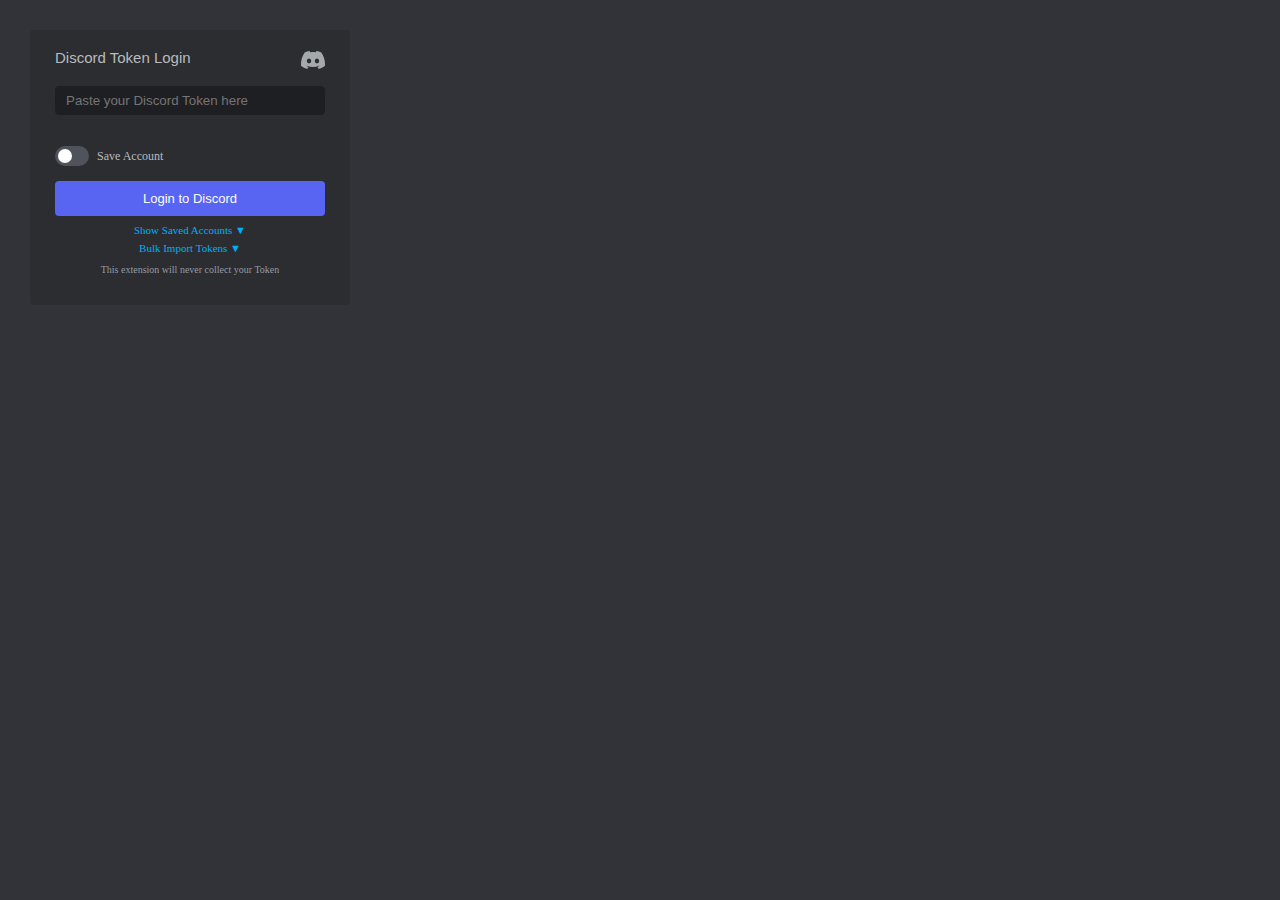
<file: chrome_extension/index.html>
<!DOCTYPE html>
<html lang="en">
<head>
    <meta charset="UTF-8">
    <meta http-equiv="X-UA-Compatible" content="IE=edge">
    <meta name="viewport" content="width=device-width, initial-scale=1.0">
    <title>Discord Token Login</title>
    <link rel="stylesheet" href="style.css">
</head>

<body class="discord-token-login-popup">
    
    <div class="container">
        <div class="inner-container">
            <div id="discord-link" title="Join Us!">
                <svg xmlns="http://www.w3.org/2000/svg" viewBox="0 0 127.14 96.36">
                    <path d="M107.7,8.07A105.15,105.15,0,0,0,81.47,0a72.06,72.06,0,0,0-3.36,6.83A97.68,97.68,0,0,0,49,6.83,72.37,72.37,0,0,0,45.64,0,105.24,105.24,0,0,0,19.39,8.09C2.79,32.65-1.71,56.6.54,80.21h0A105.73,105.73,0,0,0,32.71,96.36,77.11,77.11,0,0,0,39.6,85.25a68.42,68.42,0,0,1-10.85-5.18c.91-.66,1.8-1.34,2.66-2a75.57,75.57,0,0,0,64.32,0c.87.71,1.76,1.39,2.66,2a68.68,68.68,0,0,1-10.87,5.19,77,77,0,0,0,6.89,11.1A105.89,105.89,0,0,0,126.6,80.22h0C129.24,52.84,122.09,29.11,107.7,8.07ZM42.45,65.69C36.18,65.69,31,60,31,53s5-12.74,11.43-12.74S54,46,53.89,53,48.84,65.69,42.45,65.69Zm42.24,0C78.41,65.69,73.25,60,73.25,53s5-12.74,11.44-12.74S96.23,46,96.12,53,91.08,65.69,84.69,65.69Z"/>
                </svg>
            </div>
            <div class="invisible-box">
                <p class="token-label unselectable">Discord Token Login</p>
                <br/>
                <input id="token" type="text" spellcheck="false" placeholder="Paste your Discord Token here" autocomplete="off">
                
                <p id="error-message"></p>
                
                <div class="options-area">
                    <label class="toggle-switch">
                        <input type="checkbox" id="save-toggle">
                        <span class="slider"></span>
                    </label>
                    <span class="option-label">Save Account</span>
                </div>                <button id="submit" class="unselectable">Login to Discord</button>          	
                
                <div id="saved-accounts-trigger" class="unselectable">Show Saved Accounts ▼</div>
                
                <div id="bulk-import-trigger" class="unselectable">Bulk Import Tokens ▼</div>
                
                <p id="promise">This extension will never collect your Token</p>
            </div>
        </div>
        
        <div id="account-list-container" class="hidden">
            <div class="account-list-header">Saved Accounts</div>
            <div id="account-list"></div>
        </div>
        
        <div id="bulk-import-container" class="hidden">
            <div class="bulk-import-header">Bulk Import Tokens</div>
            <div class="bulk-import-content">
                <input type="file" id="token-file-input" accept=".txt" style="display: none;">
                <button id="upload-file-btn" class="bulk-btn">Upload Text File</button>
                
                <div class="bulk-separator">or</div>
                
                <textarea id="bulk-token-input" placeholder="Paste tokens here...&#10;Formats: token/token, token token, token,token" rows="6"></textarea>
                
                <button id="process-tokens-btn" class="bulk-btn">Process Tokens</button>
                
                <div class="bulk-formats">
                    <div class="formats-title">Supported formats:</div>
                    <div class="formats-list">
                        <div>• token/token</div>
                        <div>• token token</div>
                        <div>• token,token</div>
                    </div>
                </div>            </div>
        </div>
    </div>
    
    <!-- メモ編集モーダル -->
    <div id="memo-modal" class="modal hidden">
        <div class="modal-content">
            <div class="modal-header">
                <span class="modal-title">Edit Memo</span>
                <span class="modal-close">&times;</span>
            </div>
            <div class="modal-body">
                <div class="account-info-display">
                    <span id="modal-account-name"></span>
                </div>
                <textarea id="memo-input" placeholder="Enter memo for this account..." rows="4"></textarea>
                <div class="modal-buttons">
                    <button id="save-memo-btn" class="modal-btn primary">Save</button>
                    <button id="cancel-memo-btn" class="modal-btn secondary">Cancel</button>
                </div>
            </div>
        </div>
    </div>
    
    <script src="script.js"></script>
</body>
</html>
</file>
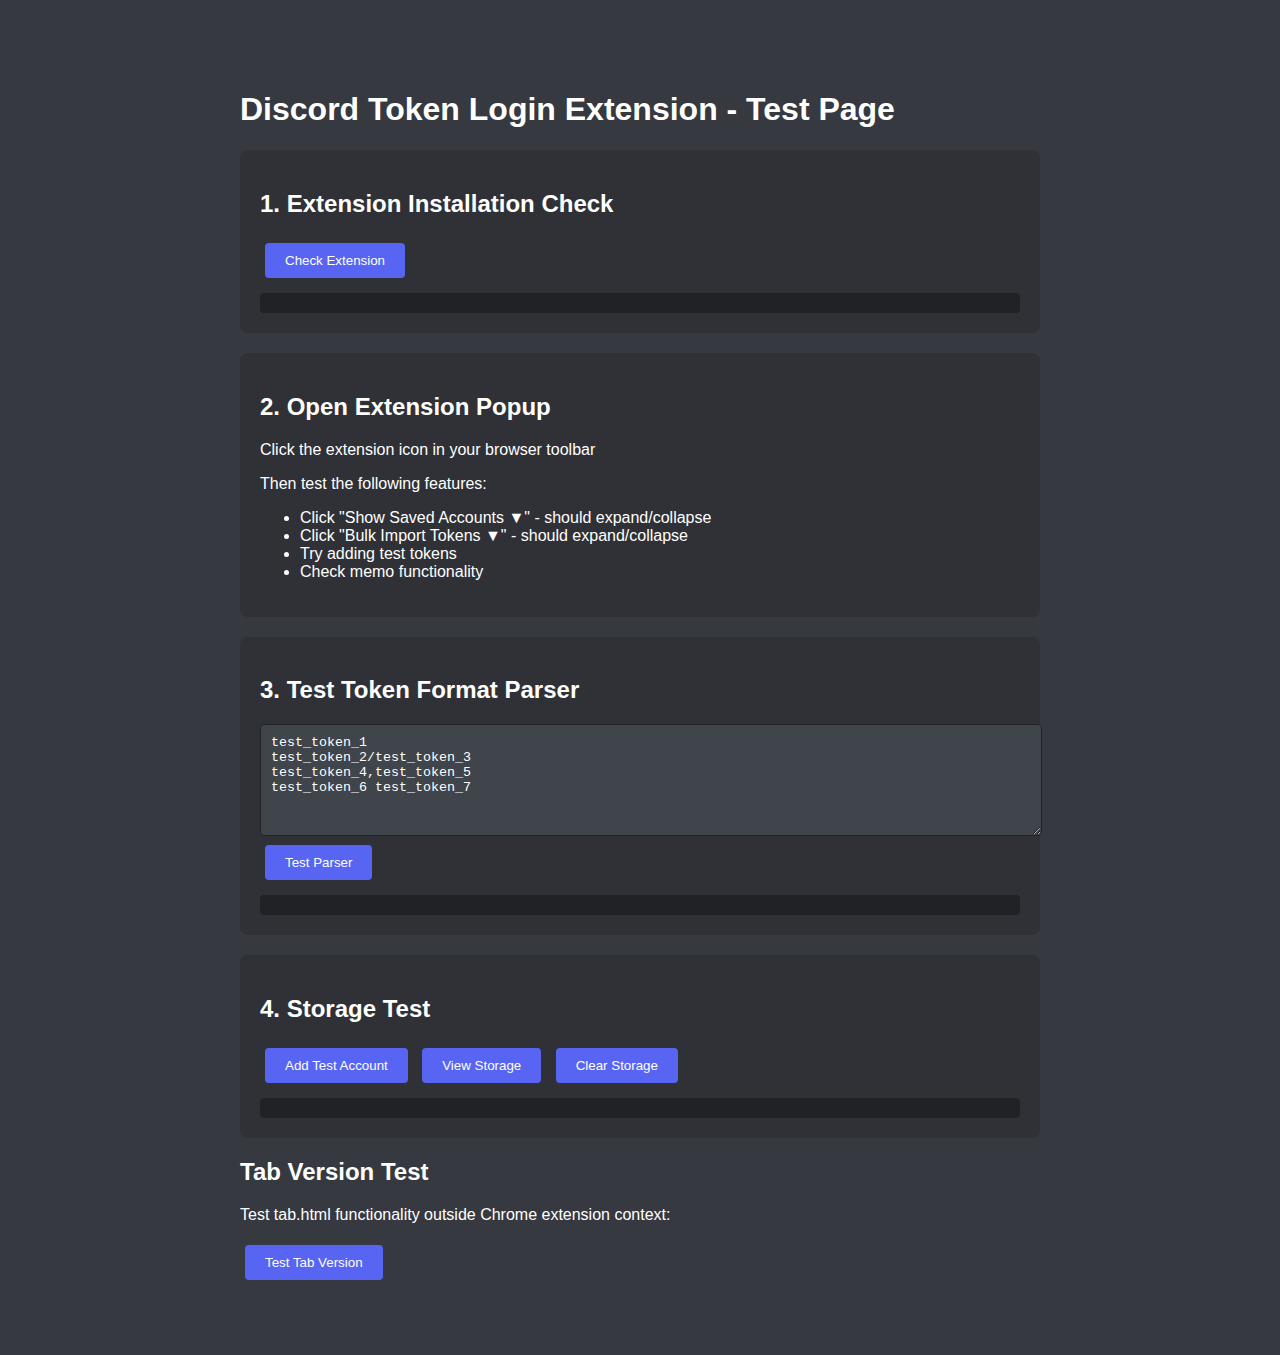
<file: test.html>
<!DOCTYPE html>
<html lang="ja">
<head>
    <meta charset="UTF-8">
    <meta name="viewport" content="width=device-width, initial-scale=1.0">
    <title>Discord Token Login - Test Page</title>
    <style>
        body {
            font-family: Arial, sans-serif;
            max-width: 800px;
            margin: 50px auto;
            padding: 20px;
            background: #36393f;
            color: white;
        }
        .test-section {
            background: #2f3136;
            padding: 20px;
            margin: 20px 0;
            border-radius: 8px;
        }
        button {
            background: #5865f2;
            color: white;
            border: none;
            padding: 10px 20px;
            border-radius: 4px;
            cursor: pointer;
            margin: 5px;
        }
        button:hover {
            background: #4752c4;
        }
        .result {
            background: #202225;
            padding: 10px;
            margin-top: 10px;
            border-radius: 4px;
            font-family: monospace;
        }
    </style>
</head>
<body>
    <h1>Discord Token Login Extension - Test Page</h1>
    
    <div class="test-section">
        <h2>1. Extension Installation Check</h2>
        <button id="btn-check-extension">Check Extension</button>
        <div id="extension-result" class="result"></div>
    </div>
    
    <div class="test-section">
        <h2>2. Open Extension Popup</h2>
        <p>Click the extension icon in your browser toolbar</p>
        <p>Then test the following features:</p>
        <ul>
            <li>Click "Show Saved Accounts ▼" - should expand/collapse</li>
            <li>Click "Bulk Import Tokens ▼" - should expand/collapse</li>
            <li>Try adding test tokens</li>
            <li>Check memo functionality</li>
        </ul>
    </div>
    
    <div class="test-section">
        <h2>3. Test Token Format Parser</h2>
        <textarea id="test-tokens" rows="6" style="width: 100%; padding: 10px; background: #40444b; color: white; border: 1px solid #202225; border-radius: 4px;">test_token_1
test_token_2/test_token_3
test_token_4,test_token_5
test_token_6 test_token_7</textarea>
        <br>
        <button id="btn-test-parser">Test Parser</button>
        <div id="parser-result" class="result"></div>
    </div>
    
    <div class="test-section">
        <h2>4. Storage Test</h2>
        <button id="btn-add-account">Add Test Account</button>
        <button id="btn-view-storage">View Storage</button>
        <button id="btn-clear-storage">Clear Storage</button>
        <div id="storage-result" class="result"></div>
    </div>
    
    <section>
        <h2>Tab Version Test</h2>
        <p>Test tab.html functionality outside Chrome extension context:</p>
        <div id="tab-test">
            <button onclick="testTabVersion()">Test Tab Version</button>
            <div id="tab-result"></div>
        </div>
    </section>

    <script>
        // 安全な storage ポリフィル
        const storage = (() => {
            const hasChromeStorage = typeof chrome !== 'undefined' && chrome.storage && chrome.storage.local;
            if (hasChromeStorage) {
                return {
                    get(keys, cb) {
                        try { chrome.storage.local.get(keys, cb); } catch (e) { console.error('chrome.storage.local.get error', e); cb({}); }
                    },
                    set(obj, cb) {
                        try { chrome.storage.local.set(obj, cb); } catch (e) { console.error('chrome.storage.local.set error', e); cb && cb(); }
                    },
                    clear(cb) {
                        try { chrome.storage.local.clear(cb); } catch (e) { console.error('chrome.storage.local.clear error', e); cb && cb(); }
                    },
                    available: true
                };
            }
            // localStorage 版
            return {
                get(keys, cb) {
                    const out = {};
                    try {
                        const list = Array.isArray(keys) ? keys : (typeof keys === 'object' ? Object.keys(keys) : [keys]);
                        for (const k of list) {
                            const raw = localStorage.getItem(k);
                            out[k] = raw ? JSON.parse(raw) : (typeof keys === 'object' ? keys[k] : undefined);
                        }
                    } catch (e) { console.error('localStorage get error', e); }
                    cb(out);
                },
                set(obj, cb) {
                    try {
                        for (const [k, v] of Object.entries(obj)) {
                            localStorage.setItem(k, JSON.stringify(v));
                        }
                    } catch (e) { console.error('localStorage set error', e); }
                    cb && cb();
                },
                clear(cb) {
                    try { localStorage.clear(); } catch (e) { console.error('localStorage clear error', e); }
                    cb && cb();
                },
                available: false
            };
        })();

        function parseTokensText(inputText) {
            const tokens = [];
            const lines = (inputText || '').split(/\r?\n/);
            for (const line of lines) {
                const trimmedLine = line.trim();
                if (!trimmedLine || /^\s*(#|\/\/)/.test(trimmedLine)) continue;
                let lineTokens = [];
                if (trimmedLine.includes(',')) {
                    lineTokens = trimmedLine.split(',');
                } else if (trimmedLine.includes('/')) {
                    lineTokens = trimmedLine.split('/');
                } else if (trimmedLine.includes(' ')) {
                    lineTokens = trimmedLine.split(/\s+/);
                } else {
                    lineTokens = [trimmedLine];
                }
                for (const token of lineTokens) {
                    const cleanToken = token.trim().replace(/^["']|["']$/g, '');
                    if (cleanToken) tokens.push(cleanToken);
                }
            }
            return [...new Set(tokens)];
        }

        function init() {
            const btnCheck = document.getElementById('btn-check-extension');
            const extensionResult = document.getElementById('extension-result');
            const btnParser = document.getElementById('btn-test-parser');
            const parserInput = document.getElementById('test-tokens');
            const parserResult = document.getElementById('parser-result');
            const btnAdd = document.getElementById('btn-add-account');
            const btnView = document.getElementById('btn-view-storage');
            const btnClear = document.getElementById('btn-clear-storage');
            const storageResult = document.getElementById('storage-result');

            if (btnCheck && extensionResult) {
                btnCheck.addEventListener('click', () => {
                    const available = storage.available;
                    extensionResult.textContent = available ? 'Extension API available' : 'Extension API not available (fallback to localStorage)';
                    extensionResult.style.color = available ? '#3ba55c' : '#f23f42';
                });
            }

            if (btnParser && parserInput && parserResult) {
                btnParser.addEventListener('click', () => {
                    const tokens = parseTokensText(parserInput.value);
                    parserResult.textContent = `Parsed ${tokens.length} tokens:\n${JSON.stringify(tokens, null, 2)}`;
                });
            }

            if (btnAdd && storageResult) {
                btnAdd.addEventListener('click', () => {
                    storage.get(['accounts'], (res) => {
                        const accounts = res.accounts || [];
                        accounts.push({
                            id: 'test_' + Date.now(),
                            username: 'TestUser',
                            global_name: 'Test User',
                            avatar: 'https://cdn.discordapp.com/embed/avatars/0.png',
                            token: 'test_token_' + Date.now(),
                            memo: 'Test memo',
                            savedAt: Date.now()
                        });
                        storage.set({ accounts }, () => {
                            storageResult.textContent = `Test account added. Total: ${accounts.length}`;
                            storageResult.style.color = '#3ba55c';
                        });
                    });
                });
            }

            if (btnView && storageResult) {
                btnView.addEventListener('click', () => {
                    storage.get(['accounts'], (res) => {
                        storageResult.textContent = JSON.stringify(res.accounts || [], null, 2);
                        storageResult.style.color = 'inherit';
                    });
                });
            }

            if (btnClear && storageResult) {
                btnClear.addEventListener('click', () => {
                    if (confirm('Clear all storage?')) {
                        storage.clear(() => {
                            storageResult.textContent = 'Storage cleared';
                            storageResult.style.color = '#3ba55c';
                        });
                    }
                });
            }
        }

        function testTabVersion() {
            const result = document.getElementById('tab-result');
            result.innerHTML = '<p>Opening tab.html in new window...</p>';
            
            // tab.htmlを新しいウィンドウで開く
            try {
                const newWindow = window.open('chrome_extension/tab.html', '_blank');
                if (newWindow) {
                    result.innerHTML = '<p style="color: green;">✓ Tab version opened successfully</p>';
                } else {
                    result.innerHTML = '<p style="color: red;">✗ Failed to open tab version (popup blocked?)</p>';
                }
            } catch (e) {
                result.innerHTML = '<p style="color: red;">✗ Error opening tab version: ' + e.message + '</p>';
            }
        }

        // DOMContentLoaded 後に初期化
        if (document.readyState === 'loading') {
            document.addEventListener('DOMContentLoaded', init);
        } else {
            init();
        }
    </script>
</body>
</html>
</file>
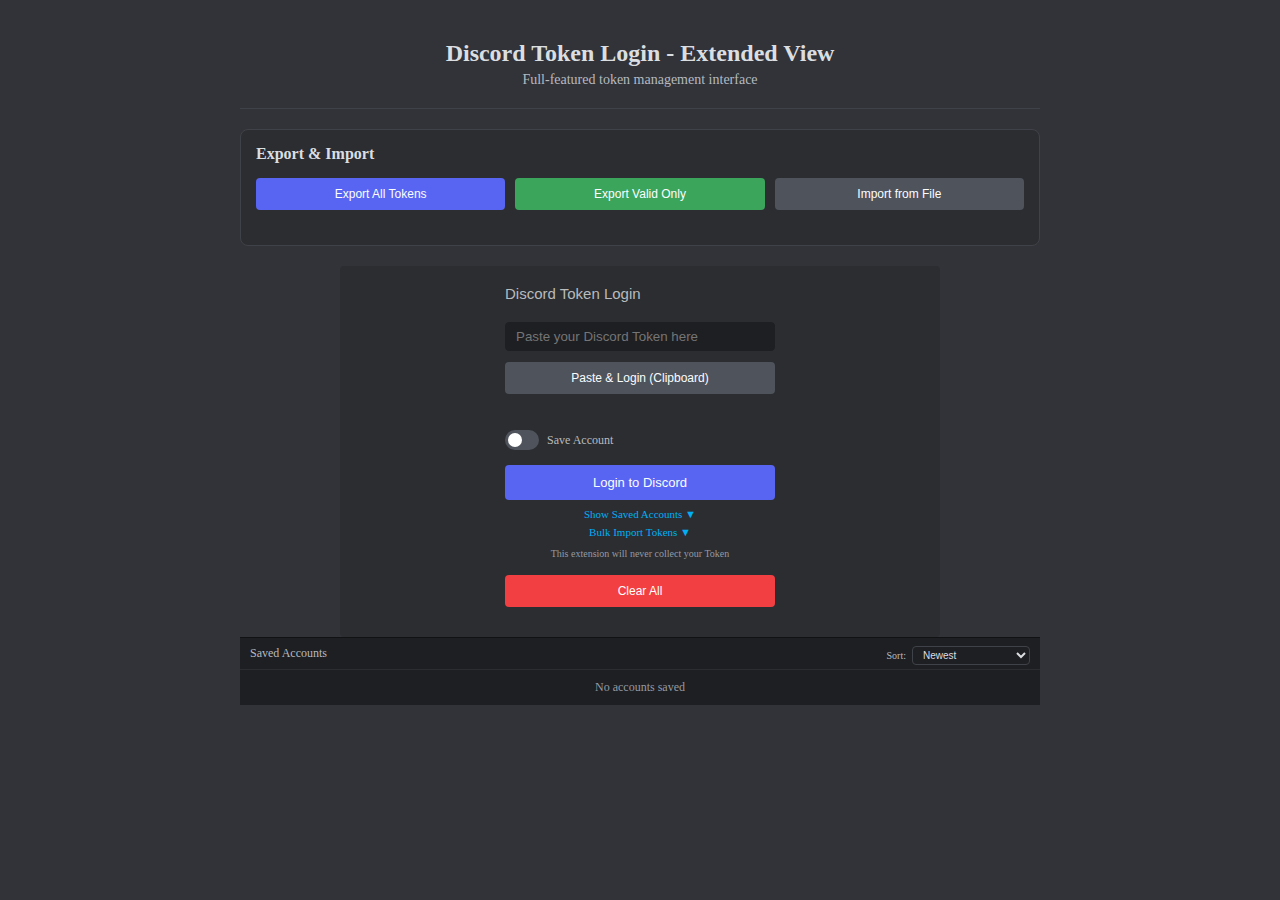
<file: chrome_extension/tab.html>
<!DOCTYPE html>
<html lang="en">
<head>
    <meta charset="UTF-8">
    <meta name="viewport" content="width=device-width, initial-scale=1.0">
    <title>Discord Token Login - Extended View</title>
    <link rel="stylesheet" href="style.css">
    <style>
        /* タブ専用の拡張スタイル */
        body {
            width: 100vw;
            height: 100vh;
            overflow: auto;
            background: #313338;
        }
        .container {
            max-width: 800px;
            margin: 0 auto;
            padding: 20px;
        }
        .tab-header {
            text-align: center;
            margin-bottom: 20px;
            color: white;
            font-size: 18px;
        }
        .export-section {
            background: #2B2D31;
            border-radius: 8px;
            padding: 15px;
            margin-bottom: 20px;
        }
        .token-edit-row {
            display: flex;
            gap: 10px;
            align-items: center;
            margin-bottom: 10px;
        }
        .token-input {
            flex: 1;
            background: #1E1F22;
            border: 1px solid #404249;
            border-radius: 4px;
            color: #dbdee1;
            font-size: 12px;
            padding: 8px;
        }
    </style>
</head>

<body class="discord-token-login-popup">
    
    <div class="container">
        <div class="tab-header">
            <h1>Discord Token Login - Extended View</h1>
            <p>Full-featured token management interface</p>
        </div>
        
        <div class="export-section">
            <h3 style="color: #dbdee1; margin-top: 0;">Export & Import</h3>
            <div style="display: flex; gap: 10px; margin-bottom: 10px;">
                <button id="export-all-btn" class="bulk-btn">Export All Tokens</button>
                <button id="export-valid-btn" class="bulk-btn" style="background: #3ba55c;">Export Valid Only</button>
                <button id="import-file-btn" class="bulk-btn" style="background: #4f545c;">Import from File</button>
            </div>
            <input type="file" id="import-file-input" accept=".txt" style="display: none;">
        </div>
        
        <div class="inner-container">
            <div class="invisible-box">
                <p class="token-label unselectable">Discord Token Login</p>
                <br/>
                <input id="token" type="text" spellcheck="false" placeholder="Paste your Discord Token here" autocomplete="off">
                
                <button id="paste-login-btn" class="bulk-btn" style="margin-top:6px; background-color:#4f545c;">Paste & Login (Clipboard)</button>
                
                <p id="error-message"></p>
                
                <div class="options-area">
                    <label class="toggle-switch">
                        <input type="checkbox" id="save-toggle">
                        <span class="slider"></span>
                    </label>
                    <span class="option-label">Save Account</span>
                </div>
                <button id="submit" class="unselectable">Login to Discord</button>
                
                <div id="saved-accounts-trigger" class="unselectable">Show Saved Accounts ▼</div>
                <div id="bulk-import-trigger" class="unselectable">Bulk Import Tokens ▼</div>
                
                <p id="promise">This extension will never collect your Token</p>
                <button id="clear-all-btn" class="bulk-btn" style="background-color:#f23f42; margin-top:6px;">Clear All</button>
            </div>
        </div>
        
        <div id="account-list-container" class="open">
            <div class="account-list-header">Saved Accounts
                <span style="float:right; display:flex; align-items:center; gap:6px;">
                    <label for="sort-order" style="font-size:10px; color:#b5bac1;">Sort:</label>
                    <select id="sort-order" class="sort-select">
                        <option value="newest">Newest</option>
                        <option value="oldest">Oldest</option>
                        <option value="name_asc">Name A-Z</option>
                        <option value="name_desc">Name Z-A</option>
                        <option value="imported_first">Imported First</option>
                        <option value="non_imported_first">Non-Imported First</option>
                        <option value="miss_first">MISS First</option>
                    </select>
                </span>
            </div>
            <div id="account-list"></div>
        </div>
        
        <div id="bulk-import-container" class="hidden">
            <div class="bulk-import-header">Bulk Import Tokens</div>
            <div class="bulk-import-content">
                <input type="file" id="token-file-input" accept=".txt" style="display: none;">
                <button id="upload-file-btn" class="bulk-btn">Upload Text File</button>
                <button id="paste-clipboard-btn" class="bulk-btn" style="background-color:#4f545c;">Paste from Clipboard</button>
                
                <div class="bulk-separator">or</div>
                
                <textarea id="bulk-token-input" placeholder="Paste tokens here...&#10;Formats: token/token, token token, token,token" rows="6"></textarea>
                
                <div class="bulk-actions">
                    <button id="process-tokens-btn" class="bulk-btn">Process Tokens</button>
                    <button id="clear-tokens-btn" class="bulk-btn" style="background-color:#4f545c;">Clear</button>
                </div>
                
                <div class="bulk-formats">
                    <div class="formats-title">Supported formats:</div>
                    <div class="formats-list">
                        <div>• token/token</div>
                        <div>• token token</div>
                        <div>• token,token</div>
                    </div>
                </div>
            </div>
        </div>
    </div>
    
    <!-- 拡張メモ編集モーダル -->
    <div id="memo-modal" class="modal hidden">
        <div class="modal-content">
            <div class="modal-header">
                <span class="modal-title">Edit Account Details</span>
                <span class="modal-close">&times;</span>
            </div>
            <div class="modal-body">
                <div class="account-info-display">
                    <span id="modal-account-name"></span>
                </div>
                
                <!-- メモ編集 -->
                <div style="margin-bottom: 15px;">
                    <label style="color: #b5bac1; font-size: 12px; display: block; margin-bottom: 5px;">Memo:</label>
                    <textarea id="memo-input" placeholder="Enter memo for this account..." rows="4"></textarea>
                </div>
                
                <!-- トークン編集 -->
                <div style="margin-bottom: 15px;">
                    <label style="color: #b5bac1; font-size: 12px; display: block; margin-bottom: 5px;">Token:</label>
                    <div class="token-edit-row">
                        <input id="memo-token-input" type="text" class="token-input" placeholder="Edit token for this account" />
                        <button id="copy-token-btn" class="modal-btn secondary" title="Copy Token">Copy</button>
                        <button id="test-token-btn" class="modal-btn secondary" title="Test Token">Test</button>
                    </div>
                </div>
                
                <div class="modal-buttons">
                    <button id="save-memo-btn" class="modal-btn primary">Save All</button>
                    <button id="cancel-memo-btn" class="modal-btn secondary">Cancel</button>
                </div>
            </div>
        </div>
    </div>
    
    <script src="tab-script.js"></script>
</body>
</html>
</file>
<file: chrome_extension/style.css>
body {
    background-color: #313338;
    margin: 0;
    height: auto;
    width: 320px;
    overflow-x: hidden;
}

.container {
    color: white;
    min-height: 190px;
    width: 100%;
    display: flex;
    flex-direction: column;
    animation: fadeInUp 0.4s cubic-bezier(0.175, 0.885, 0.32, 1.275);
}

@keyframes fadeInUp {
    from {
        opacity: 0;
        transform: translateY(15px);
    }
    to {
        opacity: 1;
        transform: translateY(0);
    }
}

.inner-container {
    position: relative;
    align-items: center;
    background-color: #2B2D31;
    border-radius: 4px;
    display: flex;
    min-height: 190px;
    width: 100%;
    flex-direction: column;
    padding-bottom: 10px;
    transition: background-color 0.3s;
}

.invisible-box {
    display: flex;
    flex-direction: column;
    margin-top: 20px;
    margin-bottom: 10px;
    width: 270px
}

.token-label {
    color: #b9bbbd;
    font-family: 'Secular One', sans-serif;
    font-size: 15px;
    margin-top: -1px
}

.unselectable {
    user-select: none;
    -webkit-user-select: none;
}

#submit {
    background-color: #5865f2;
    border: none;
    border-radius: 4px;
    color: #fcfdff;
    font-family: 'Lato', sans-serif;
    font-size: 13px;
    height: 35px;
    margin-top: 10px;
    transition: all 0.2s cubic-bezier(0.175, 0.885, 0.32, 1.275);
    transform: scale(1);
}

#submit:hover {
    background-color: #4752c4;
    cursor: pointer;
    transform: scale(1.02);
}

#submit:active {
    transform: scale(0.96);
}

#token {
    color: #dbdee1;
    background-color: #1E1F22;
    border: 1px solid #1E1F22;
    border-radius: 4px;
    font-family: 'Lato', sans-serif;
    height: 25px;
    margin-top: -13px;
    outline: none;
    padding-left: 10px;
    margin-bottom: 5px;
    transition: border 0.2s ease, box-shadow 0.2s ease;
}

#token:focus {
    box-shadow: 0 0 0 2px rgba(88, 101, 242, 0.3);
}

.shake {
    animation: shake 0.4s cubic-bezier(.36,.07,.19,.97) both;
}

@keyframes shake {
    10%, 90% { transform: translate3d(-1px, 0, 0); }
    20%, 80% { transform: translate3d(2px, 0, 0); }
    30%, 50%, 70% { transform: translate3d(-4px, 0, 0); }
    40%, 60% { transform: translate3d(4px, 0, 0); }
}

#error-message {
    font-size: 11px;
    color: #f23f42;
    margin-top: 2px;
    margin-bottom: 5px;
    height: 14px;
    font-family: 'Lato', sans-serif;
    opacity: 0;
    transition: opacity 0.3s ease;
}

#error-message.visible {
    opacity: 1;
}

#promise {
    font-size: 10px;
    color: #949ba4;
    text-align: center;
    margin-top: 10px;
}

.options-area {
    display: flex;
    align-items: center;
    margin-bottom: 5px;
    margin-top: 5px;
}

.option-label {
    font-size: 12px;
    color: #b9bbbd;
    margin-left: 8px;
}

.toggle-switch {
    position: relative;
    display: inline-block;
    width: 34px;
    height: 20px;
}

.toggle-switch input { 
    opacity: 0;
    width: 0;
    height: 0;
}

.slider {
    position: absolute;
    cursor: pointer;
    top: 0; left: 0; right: 0; bottom: 0;
    background-color: #4f545c;
    transition: .4s;
    border-radius: 34px;
}

.slider:before {
    position: absolute;
    content: "";
    height: 14px;
    width: 14px;
    left: 3px;
    bottom: 3px;
    background-color: white;
    transition: .4s cubic-bezier(0.175, 0.885, 0.32, 1.275); /* スイッチも弾力追加 */
    border-radius: 50%;
}

input:checked + .slider {
    background-color: #5865f2;
}

input:checked + .slider:before {
    transform: translateX(14px);
}

#saved-accounts-trigger {
    font-size: 11px;
    color: #00aff4;
    text-align: center;
    margin-top: 8px;
    cursor: pointer;
    transition: color 0.2s;
}

#saved-accounts-trigger:hover {
    text-decoration: underline;
    color: #4752c4;
}

#bulk-import-trigger {
    font-size: 11px;
    color: #00aff4;
    text-align: center;
    margin-top: 6px;
    cursor: pointer;
    transition: color 0.2s;
}

#bulk-import-trigger:hover {
    text-decoration: underline;
    color: #4752c4;
}

#account-list-container {
    background-color: #1E1F22;
    width: 100%;
    border-top: 1px solid #111214;
    max-height: 0;
    overflow: hidden;
    opacity: 0;
    transition: max-height 0.4s ease-in-out, opacity 0.4s ease-in-out;
}

#account-list-container.open {
    max-height: 400px !important;
    opacity: 1 !important;
    overflow-y: auto;
}

#account-list {
    max-height: 360px;
    overflow-y: auto;
}

#account-list::-webkit-scrollbar,
#account-list-container::-webkit-scrollbar {
    width: 8px;
}
#account-list::-webkit-scrollbar-track,
#account-list-container::-webkit-scrollbar-track {
    background: #2B2D31;
}
#account-list::-webkit-scrollbar-thumb,
#account-list-container::-webkit-scrollbar-thumb {
    background-color: #404249;
    border-radius: 4px;
}

#bulk-import-container {
    background-color: #1E1F22;
    width: 100%;
    border-top: 1px solid #111214;
    max-height: 0;
    overflow: hidden;
    opacity: 0;
    transition: max-height 0.4s ease-in-out, opacity 0.4s ease-in-out;
}

#bulk-import-container.open {
    max-height: 600px !important;
    opacity: 1 !important;
}

.account-list-header {
    padding: 8px 10px;
    border-bottom: 1px solid #2b2d31;
    color: #b5bac1;
    font-size: 12px;
}

#account-list {
    max-height: 360px;
    overflow-y: auto;
}

/* アカウント一覧（シンプル版） */
.account-item {
    display: flex;
    align-items: center;
    gap: 10px;
    padding: 8px 10px;
    border-bottom: 1px solid #2b2d31;
}

.account-item:hover {
    background: #2b2d31;
}

.account-avatar {
    width: 28px;
    height: 28px;
    border-radius: 50%;
    flex-shrink: 0;
}

.account-info {
    flex: 1;
    min-width: 0;
}

.account-username {
    display: block;
    color: #dbdee1;
    font-size: 12px;
    font-weight: 600;
    white-space: nowrap;
    overflow: hidden;
    text-overflow: ellipsis;
}

.account-id {
    display: block;
    color: #b5bac1;
    font-size: 11px;
    white-space: nowrap;
    overflow: hidden;
    text-overflow: ellipsis;
}

.memo-preview {
    color: #b5bac1;
    font-size: 11px;
    margin-top: 4px;
}

/* バッジ最小化 */
.status-badge {
    display: inline-block;
    margin-left: 6px;
    padding: 1px 4px;
    border-radius: 3px;
    font-size: 10px;
    line-height: 14px;
}

.status-badge.imported {
    background: #39404f;
    color: #b5bac1;
}

.status-badge.miss {
    background: #4a2b2d;
    color: #ed4245;
}

/* 操作ボタン（テキスト） */
.memo-icon,
.delete-btn {
    color: #b5bac1;
    font-size: 11px;
    padding: 4px 8px;
    border: 1px solid #404249;
    border-radius: 4px;
    cursor: pointer;
    user-select: none;
}

.memo-icon:hover,
.delete-btn:hover {
    background: #404249;
    color: #dbdee1;
}

.bulk-import-header {
    font-size: 12px;
    color: #b5bac1;
    padding: 10px;
    background-color: #2B2D31;
}

.bulk-import-content {
    padding: 15px;
}

.bulk-btn {
    background-color: #5865f2;
    border: none;
    border-radius: 4px;
    color: #fcfdff;
    font-family: 'Lato', sans-serif;
    font-size: 12px;
    height: 32px;
    width: 100%;
    margin-bottom: 10px;
    transition: all 0.2s cubic-bezier(0.175, 0.885, 0.32, 1.275);
    cursor: pointer;
}

.bulk-btn:hover {
    background-color: #4752c4;
    transform: scale(1.01);
}

.bulk-btn:active {
    transform: scale(0.98);
}

.bulk-separator {
    text-align: center;
    color: #949ba4;
    font-size: 11px;
    margin: 10px 0;
    position: relative;
}

.bulk-separator::before,
.bulk-separator::after {
    content: '';
    position: absolute;
    top: 50%;
    width: 35%;
    height: 1px;
    background-color: #404249;
}

.bulk-separator::before {
    left: 0;
}

.bulk-separator::after {
    right: 0;
}

#bulk-token-input {
    width: 100%;
    min-height: 100px;
    background-color: #1E1F22;
    border: 1px solid #1E1F22;
    border-radius: 4px;
    color: #dbdee1;
    font-family: 'Lato', sans-serif;
    font-size: 12px;
    padding: 8px;
    margin-bottom: 10px;
    outline: none;
    resize: vertical;
    box-sizing: border-box;
    transition: border 0.2s ease, box-shadow 0.2s ease;
}

#bulk-token-input:focus {
    border-color: #5865f2;
    box-shadow: 0 0 0 2px rgba(88, 101, 242, 0.3);
}

#bulk-progress {
    margin: 10px 0;
}

.progress-text {
    font-size: 11px;
    color: #b5bac1;
    margin-bottom: 5px;
    text-align: center;
}

.progress-bar {
    width: 100%;
    height: 6px;
    background-color: #404249;
    border-radius: 3px;
    overflow: hidden;
}

#progress-fill {
    height: 100%;
    background-color: #5865f2;
    width: 0%;
    transition: width 0.3s ease;
}

#bulk-result {
    margin: 10px 0;
    padding: 8px;
    background-color: #2B2D31;
    border-radius: 4px;
    border-left: 3px solid #5865f2;
}

.bulk-result.success {
    border-left-color: #3ba55c !important;
}

.bulk-result.error {
    border-left-color: #f23f42 !important;
}

.bulk-result.warning {
    border-left-color: #faa61a !important;
}

.result-text {
    font-size: 11px;
    color: #b5bac1;
}

.bulk-formats {
    margin-top: 15px;
    padding-top: 10px;
    border-top: 1px solid #404249;
}

.formats-title {
    font-size: 10px;
    color: #949ba4;
    margin-bottom: 5px;
}

.formats-list {
    font-size: 9px;
    color: #72767d;
    line-height: 1.3;
}

.hidden {
    display: none;
}

.account-item {
    display: flex;
    align-items: center;
    padding: 8px 15px;
    cursor: pointer;
    transition: background-color 0.2s, transform 0.1s;
    border-bottom: 1px solid #2B2D31;
    
    position: relative;
    overflow: hidden;
    max-height: 60px;
    opacity: 1;
    transform: translateX(0);
    
    transition: 
        transform 0.4s cubic-bezier(0.2, 0.8, 0.2, 1),
        opacity 0.3s ease-out,
        max-height 0.4s cubic-bezier(0.4, 0, 0.2, 1) 0.1s,
        padding 0.4s ease 0.1s,
        border 0.4s ease 0.1s;
}

.account-item.deleting {
    transform: translateX(-100%);
    opacity: 0;

    max-height: 0;
    padding-top: 0;
    padding-bottom: 0;
    border-bottom: 1px solid transparent;
}

.account-item:hover {
    background-color: #35373c;
    /* transform: translateX(3px); */
}

#discord-link {
    position: absolute;
    top: 18px;
    right: 25px;
    width: 24px;
    height: 24px;
    cursor: pointer;
    opacity: 0.7;
    transition: all 0.2s cubic-bezier(0.175, 0.885, 0.32, 1.275);
    z-index: 10;
}

#discord-link svg {
    fill: #dbdee1;
    width: 100%;
    height: 100%;
    transition: fill 0.2s;
}

#discord-link:hover {
    opacity: 1;
    transform: scale(1.1);
}

#discord-link:hover svg {
    fill: #5865f2;
}

#discord-link:active {
    transform: scale(0.95);
}

/* メモ機能のスタイル */
.modal {
    position: fixed;
    top: 0;
    left: 0;
    width: 100%;
    height: 100%;
    background-color: rgba(0, 0, 0, 0.7);
    z-index: 1000;
    display: flex;
    justify-content: center;
    align-items: center;
}

.modal.hidden {
    display: none;
}

.modal-content {
    background-color: #2B2D31;
    border-radius: 8px;
    width: 300px;
    max-width: 90%;
    box-shadow: 0 4px 20px rgba(0, 0, 0, 0.5);
    animation: modalSlideIn 0.3s cubic-bezier(0.175, 0.885, 0.32, 1.275);
}

@keyframes modalSlideIn {
    from {
        opacity: 0;
        transform: scale(0.9) translateY(-20px);
    }
    to {
        opacity: 1;
        transform: scale(1) translateY(0);
    }
}

.modal-header {
    display: flex;
    justify-content: space-between;
    align-items: center;
    padding: 15px 20px;
    border-bottom: 1px solid #404249;
}

.modal-title {
    color: #f2f3f5;
    font-size: 14px;
    font-weight: bold;
}

.modal-close {
    color: #b5bac1;
    font-size: 20px;
    cursor: pointer;
    transition: color 0.2s;
    padding: 0 5px;
}

.modal-close:hover {
    color: #f23f42;
}

.modal-body {
    padding: 20px;
}

.account-info-display {
    margin-bottom: 15px;
    padding: 8px 12px;
    background-color: #1E1F22;
    border-radius: 4px;
    border-left: 3px solid #5865f2;
}

.account-info-display span {
    color: #dbdee1;
    font-size: 12px;
    font-weight: bold;
}

#memo-input {
    width: 100%;
    background-color: #1E1F22;
    border: 1px solid #404249;
    border-radius: 4px;
    color: #dbdee1;
    font-family: 'Lato', sans-serif;
    font-size: 12px;
    padding: 10px;
    margin-bottom: 15px;
    outline: none;
    resize: vertical;
    min-height: 80px;
    box-sizing: border-box;
    transition: border-color 0.2s ease;
}

#memo-input:focus {
    border-color: #5865f2;
    box-shadow: 0 0 0 2px rgba(88, 101, 242, 0.3);
}

.modal-buttons {
    display: flex;
    gap: 10px;
    justify-content: flex-end;
}

.modal-btn {
    padding: 8px 16px;
    border: none;
    border-radius: 4px;
    font-size: 12px;
    font-weight: bold;
    cursor: pointer;
    transition: all 0.2s ease;
}

.modal-btn.primary {
    background-color: #5865f2;
    color: white;
}

.modal-btn.primary:hover {
    background-color: #4752c4;
    transform: scale(1.02);
}

.modal-btn.secondary {
    background-color: #4f545c;
    color: #dbdee1;
}

.modal-btn.secondary:hover {
    background-color: #5d6269;
    transform: scale(1.02);
}

.memo-icon {
    color: #b5bac1;
    font-size: 14px;
    cursor: pointer;
    margin-left: 8px;
    padding: 2px;
    transition: all 0.2s ease;
    opacity: 0;
    transform: translateX(10px);
}

.account-item:hover .memo-icon {
    opacity: 1;
    transform: translateX(0);
}

.memo-icon:hover {
    color: #5865f2;
    transform: scale(1.1);
}

.memo-preview {
    font-size: 10px;
    color: #72767d;
    margin-top: 2px;
    max-width: 150px;
    white-space: nowrap;
    overflow: hidden;
    text-overflow: ellipsis;
}

.account-item.has-memo .account-username {
    position: relative;
}

.account-item.has-memo .account-username::after {
    content: "📝";
    font-size: 10px;
    margin-left: 5px;
}

.bulk-actions {
    display: flex;
    gap: 8px;
}

.bulk-actions .bulk-btn {
    flex: 1 1 auto;
}

#clear-all-btn {
    background-color: #f23f42;
    color: white;
}

#clear-all-btn:hover {
    background-color: #d21f2b;
}

.sort-select {
    background-color: #1E1F22;
    color: #dbdee1;
    border: 1px solid #404249;
    border-radius: 4px;
    font-size: 10px;
    padding: 2px 6px;
}

/* タブ版の追加スタイル */
.modal-btn {
    padding: 8px 16px;
    border: none;
    border-radius: 4px;
    cursor: pointer;
    font-size: 12px;
    font-weight: 500;
    transition: background-color 0.15s ease;
}

.modal-btn.primary {
    background: #5865f2;
    color: white;
}

.modal-btn.primary:hover {
    background: #4752c4;
}

.modal-btn.secondary {
    background: #4f545c;
    color: white;
}

.modal-btn.secondary:hover {
    background: #5d6269;
}

.token-edit-row {
    display: flex;
    gap: 10px;
    align-items: center;
    margin-bottom: 10px;
}

.token-input {
    flex: 1;
    background: #1E1F22;
    border: 1px solid #404249;
    border-radius: 4px;
    color: #dbdee1;
    font-size: 12px;
    padding: 8px;
    font-family: "Consolas", "Monaco", "Courier New", monospace;
}

.account-info-display {
    background: #2B2D31;
    border-radius: 6px;
    padding: 10px;
    margin-bottom: 15px;
    border-left: 3px solid #5865f2;
}

.account-info-display span {
    color: #dbdee1;
    font-weight: 500;
    font-size: 14px;
}

.export-section {
    background: #2B2D31;
    border-radius: 8px;
    padding: 15px;
    margin-bottom: 20px;
    border: 1px solid #404249;
}

.export-section h3 {
    color: #dbdee1;
    margin-top: 0;
    margin-bottom: 15px;
    font-size: 16px;
}

.tab-header {
    text-align: center;
    margin-bottom: 20px;
    color: white;
    padding: 20px 0;
    border-bottom: 1px solid #404249;
}

.tab-header h1 {
    margin: 0 0 5px 0;
    font-size: 24px;
    color: #dbdee1;
}

.tab-header p {
    margin: 0;
    color: #b5bac1;
    font-size: 14px;
}

/* タブ用のレスポンシブ調整 */
@media (min-width: 600px) {
    .container {
        max-width: 900px;
        padding: 30px;
    }
    
    .inner-container {
        max-width: 600px;
        margin: 0 auto;
    }
    
    .export-section {
        padding: 20px;
    }
}

.account-actions { display: flex; gap: 6px; align-items: center; }
.copy-token {
    color: #b5bac1;
    font-size: 11px;
    padding: 4px 8px;
    border: 1px solid #404249;
    border-radius: 4px;
    cursor: pointer;
    user-select: none;
}
.copy-token:hover { background: #404249; color: #dbdee1; }

/* メモアイコンのクリック可能領域を少し広げる */
.memo-icon { display: inline-block; }
</file>
